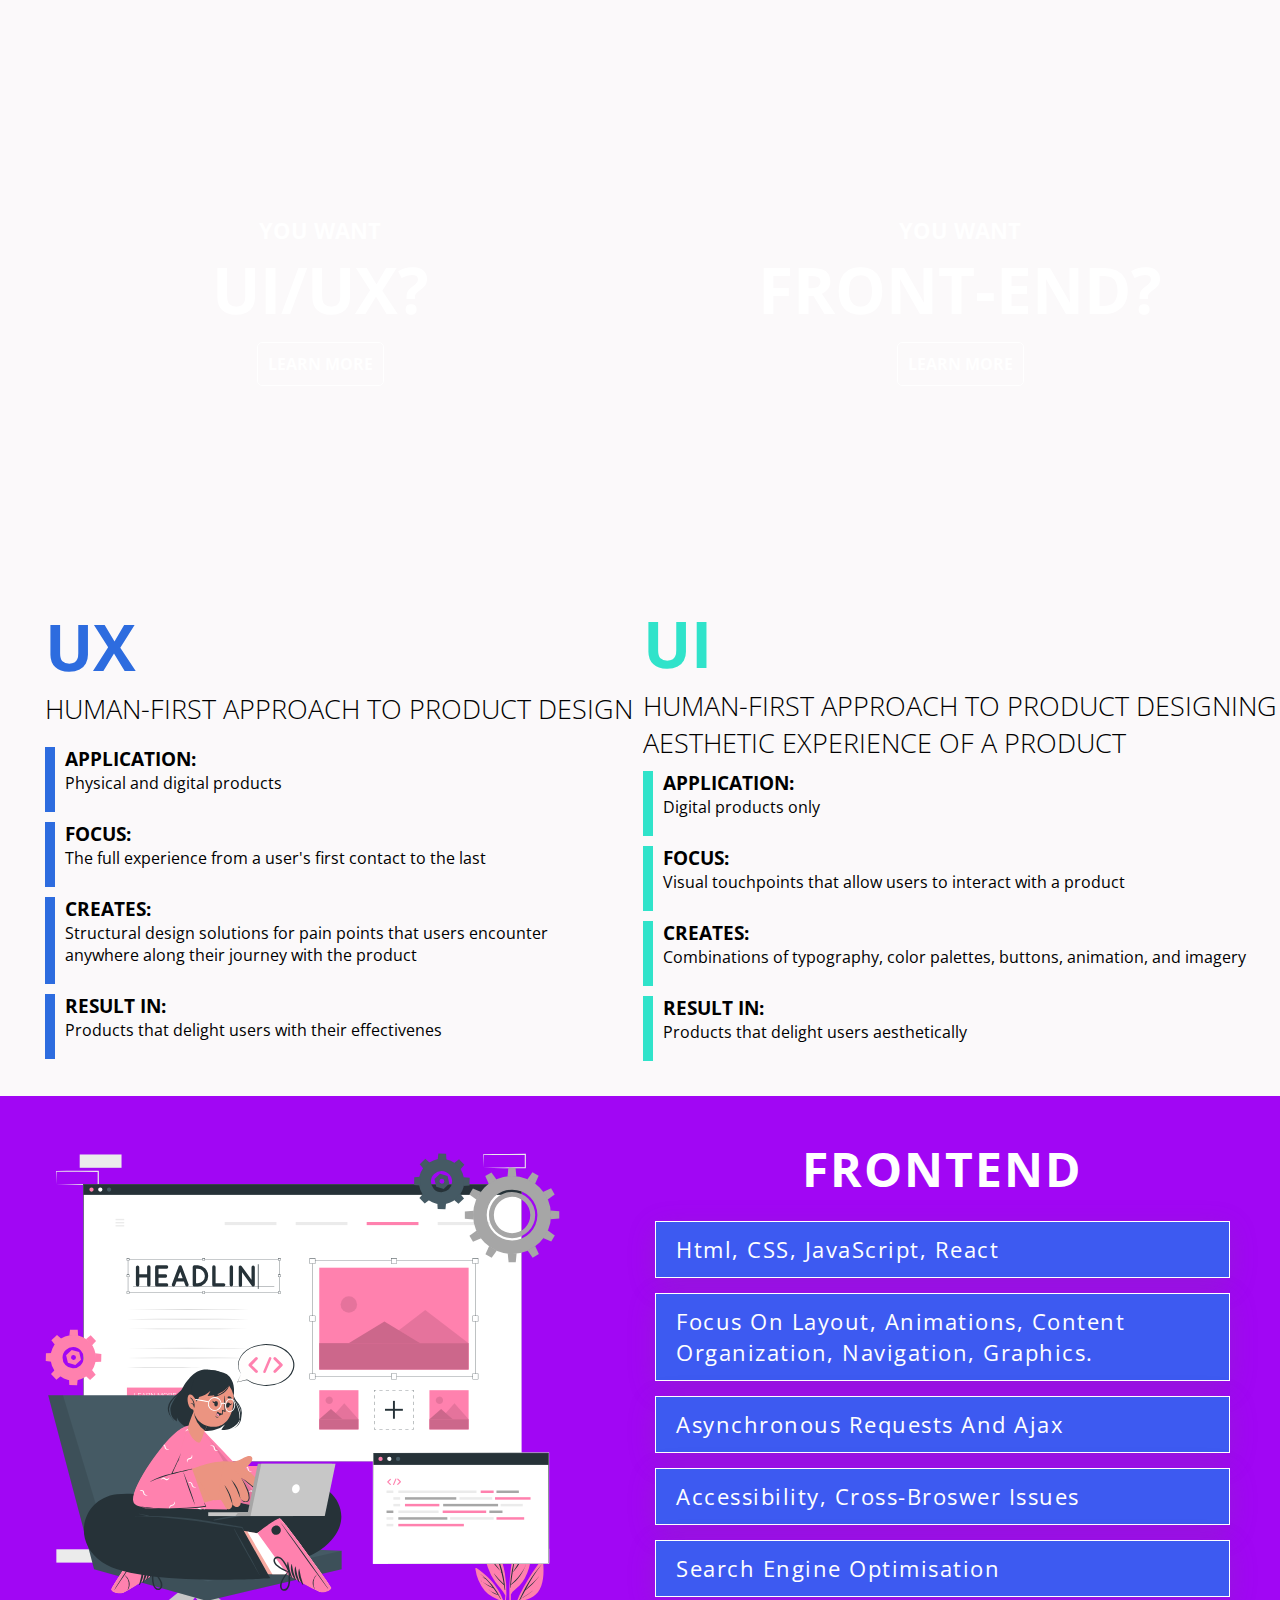
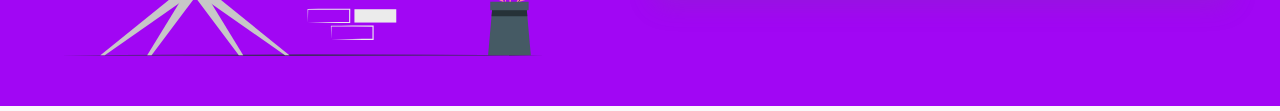
<file: index.html>
<!DOCTYPE html>
<html lang="en">
  <head>
    <meta charset="UTF-8" />
    <meta name="viewport" content="width=device-width, initial-scale=1.0" />
    <title>Document</title>
    <link
      rel="stylesheet"
      href="https://cdnjs.cloudflare.com/ajax/libs/font-awesome/6.4.0/css/all.min.css"
      integrity="sha512-iecdLmaskl7CVkqkXNQ/ZH/XLlvWZOJyj7Yy7tcenmpD1ypASozpmT/E0iPtmFIB46ZmdtAc9eNBvH0H/ZpiBw=="
      crossorigin="anonymous"
      referrerpolicy="no-referrer"
    />

    <link rel="stylesheet" href="./style.css" />
  </head>
  <body>
    <div class="flexbox">
      <div class="col-sm-6 uiux-side">
        <div class="content">
          <i class="fa-solid fa-mobile-screen icon-uiux"></i>
          <h4 class="text">you want</h4>
          <h1 class="text-content">UI/UX?</h1>
          <a href="#uiux-container" class="btn uiux">Learn More</a>
        </div>
      </div>
      <div class="col-sm-6 frontend-side">
        <div class="content">
          <i class="fa-solid fa-laptop-code icon-frontend"></i>
          <h4 class="text">you want</h4>
          <h1 class="text-content">Front-end?</h1>
          <a href="#frontend-container" class="btn frontend">Learn More</a>
        </div>
      </div>
    </div>

    <!-- UIUX Container -->

    <div class="uiux-container" id="uiux-container">
      <div class="ux-content">
        <h1 class="uiux-title ux-title">UX</h1>
        <h3>Human-first approach to product Design</h3>
        <div class="skill-set">
          <h4>application:</h4>
          <p>Physical and digital products</p>
        </div>
        <div class="skill-set">
          <h4>focus:</h4>
          <p>The full experience from a user's first contact to the last</p>
        </div>
        <div class="skill-set">
          <h4>creates:</h4>
          <p>
            Structural design solutions for pain points that users encounter<br>
            anywhere along their journey with the product
          </p>
        </div>
        <div class="skill-set">
          <h4>result in:</h4>
          <p>Products that delight users with their effectivenes</p>
        </div>
      </div>
      <div class="ui-content">
        <h1 class="uiux-title ui-title">UI</h1>
        <h3>Human-first approach to product Designing <br>Aesthetic experience of a product</h3>
        <div class="skill-set">
          <h4>application:</h4>
          <p>Digital products only</p>
        </div>
        <div class="skill-set">
          <h4>focus:</h4>
          <p>Visual touchpoints that allow users to interact with a product</p>
        </div>
        <div class="skill-set">
          <h4>creates:</h4>
          <p>
            Combinations of typography, color palettes, buttons, animation, and imagery
          </p>
        </div>
        <div class="skill-set">
          <h4>result in:</h4>
          <p>Products that delight users aesthetically</p>
        </div>
      </div>
    </div>

    <!-- Frontend Container -->
    <div class="frontend-container" id="frontend-container">
      <div class="hero-image-section">
        <img src="./img/Website Creator-cuate.svg">
      </div>
      <div class="frontend-content">
        <h1 class="frontend-title">Frontend </h1>
        <ul class="frontend-applications">
          <li>Html, CSS, JavaScript, React</li>
          <li>Focus on layout, animations, content organization, navigation, graphics.</li>
          <li>Asynchronous requests and Ajax</li>
          <li>Accessibility, Cross-broswer issues</li>
          <li>Search engine optimisation</li>
        </ul>
      </div>
    </div>
  </body>
</html>
</file>
<file: style.css>
@import url("https://fonts.googleapis.com/css?family=Open+Sans:300,400,800");

* {
  margin: 0;
  padding: 0;
  font-family: "Open Sans", sans-serif;
}
html {
  scroll-behavior: smooth;
}
body {
  max-width: 1440px;
  background-color: #fbf9fa;
}
.frontend-side {
  background-image: url("https://s3-us-west-2.amazonaws.com/s.cdpn.io/74452/website-code.png");
}

.uiux-side {
  background-image: url("https://s3-us-west-2.amazonaws.com/s.cdpn.io/74452/website-post-its.png");
}
.col-sm-6 {
  max-width: 1440px;
  width: 700px;
  /* height: 675px;  */
}
.flexbox {
  display: flex;
  align-items: center;
}
.content {
  display: relative;
  top: 50%;
  text-align: center;
  padding: 215px 100px;
}
.icon-uiux {
  color: lightblue;
  font-size: 4em;
  margin-bottom: 20px;
}
.icon-frontend {
  color: violet;
  font-size: 4em;
  margin-bottom: 20px;
}
.text {
  font-size: 1.4em;
  text-transform: uppercase;
}
.text-content {
  font-size: 4em;
  text-transform: uppercase;
  margin-bottom: 20px;
}
.text,
.text-content {
  color: #fff;
}
.btn {
  border: none;
  padding: 10px 10px;
  text-transform: uppercase;
  background-color: transparent;
  border: 1px solid #fff;
  color: #fff;
  font-weight: bold;
  border-radius: 5px;
  transition: all 0.2s ease-in-out;
  cursor: pointer;
  text-decoration: none;
}
.uiux:hover {
  color: skyblue;
  background-color: #fff;
}
.frontend:hover {
  color: violet;
  background-color: #fff;
}

/* UIUX Container */
.uiux-container {
  margin: 5px 40px;
  display: flex;
  width: 1250px;
  align-items: center;
  background-color: #fbf9fa;
}
.ux-content,
.ui-content {
  margin: 5px;
}
.uiux-title {
  font-size: 4em;
}
.ux-title {
  color: #2d6cdf;
}
.ui-title {
  color: #30e3ca;
}
.uiux-container h3 {
  font-size: 1.7em;
  font-weight: lighter;
  text-transform: uppercase;
}
.ux-content h3 {
  margin-bottom: 20px;
}
.skill-set {
  padding: 8px 10px;
  margin: 10px 0;
}
.ux-content .skill-set {
  border-left: 10px solid #2d6cdf;
}
.ui-content .skill-set {
  border-left: 10px solid #30e3ca;
}
.skill-set h4,
.skill-set p {
  position: relative;
  bottom: 10px;
}
.skill-set h4 {
  font-size: 1.2em;
  text-transform: uppercase;
}
.skill-set p {
  font-size: 1em;
}

/* Frontend Container */
.frontend-container {
  margin: 20px 0 5px;
  display: flex;
  /* max-width: 1440px; */
  background: hsla(279, 95%, 49%, 1);
}
.hero-image-section {
  width: 70%;
  margin: 0 auto;
  padding: 5px;
}
.hero-image {
  height: 600px;
}
.frontend-title {
  text-align: center;
  color: white;
  font-size: 3em;
  text-transform: uppercase;
  margin-top: 40px;
  letter-spacing: 2px;
}
.frontend-content ul {
  list-style: none;
  font-size: 1.4em;
  margin-top: 20px;
}
.frontend-content ul li {
  border: 1px solid white;
  padding: 12px 20px;
  margin: 15px 50px;
  background-color: #3d5af1;
  color: #fff;
  text-transform: capitalize;
  letter-spacing: 1.5px;
  box-shadow: rgba(100, 100, 111, 0.2) 0px 7px 29px 0px;
}

/* Meida Queries */
@media screen and (max-width: 900px) {
  .flexbox {
    display: flex;
    flex-wrap: wrap;
  }
  .col-sm-6{
    width:100%;
  }
  .uiux-container {
    flex-wrap: wrap;
  }
  .frontend-container{
    flex-wrap: wrap;
}
.frontend-content{
      margin-bottom: 40px;
 }
 .hero-image{
    width: 100%;
 }
}
@media screen and (max-width: 1200px) {
  .flexbox {
    display: flex;
    flex-wrap: wrap;
    text-align: center;
  }
  .col-sm-6{
    width:100%;
    margin: 0 auto;
  }
  .uiux-side, .frontend-side{
    background-position: cover;
    background-size: cover;
  }
  .uiux-container {
    flex-wrap: wrap;
  }
}
</file>
